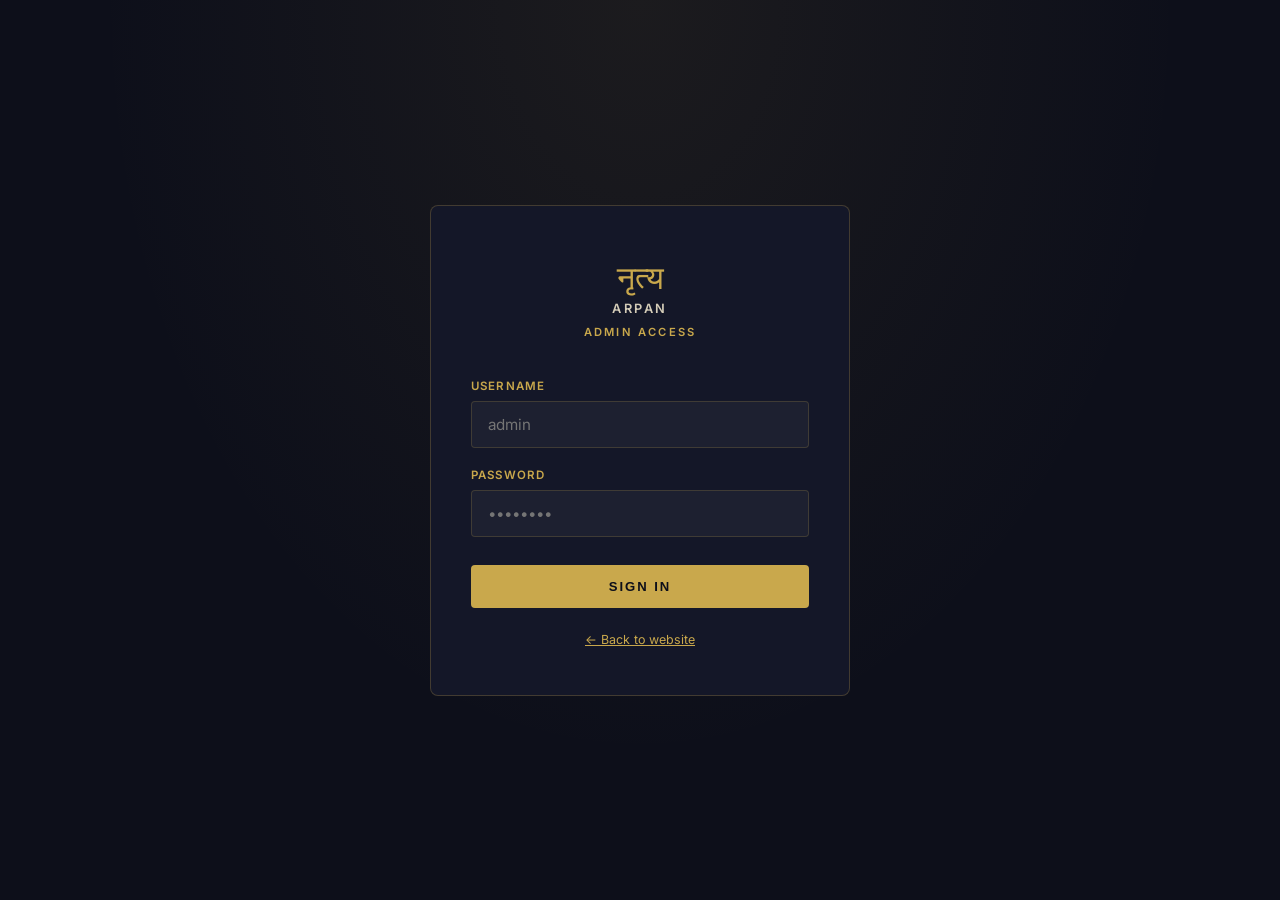
<file: frontend/admin/dashboard.html>
<!DOCTYPE html>
<html lang="en">
<head>
  <meta charset="UTF-8"/>
  <meta name="viewport" content="width=device-width, initial-scale=1.0"/>
  <title>Admin Dashboard – Nrityarpan</title>
  <meta name="robots" content="noindex, nofollow"/>
  <link href="https://fonts.googleapis.com/css2?family=Playfair+Display:wght@600&family=Inter:wght@300;400;500;600;700&display=swap" rel="stylesheet"/>
  <style>
    :root {
      --navy:#0D0F1A; --navy-mid:#141728; --navy-light:#1E2238;
      --gold:#C9A84C; --gold-light:#E2C97A; --ivory:#F5F0E8; --ivory-dim:#D4CCB8;
      --sage:#6B8F71; --rose:#C47A7A; --error:#e07070;
      --sidebar: 240px;
    }
    *, *::before, *::after { box-sizing: border-box; margin: 0; padding: 0; }
    body { font-family: 'Inter', sans-serif; background: var(--navy); color: var(--ivory); display: flex; min-height: 100vh; }
    a { color: inherit; text-decoration: none; }
    img { max-width: 100%; }
    input, select, textarea, button { font-family: 'Inter', sans-serif; }

    /* ── SIDEBAR ── */
    .sidebar {
      width: var(--sidebar);
      background: var(--navy-mid);
      border-right: 1px solid rgba(201,168,76,0.15);
      display: flex;
      flex-direction: column;
      position: fixed;
      top: 0; left: 0;
      height: 100vh;
      z-index: 100;
    }
    .sidebar-logo {
      padding: 28px 24px;
      border-bottom: 1px solid rgba(201,168,76,0.12);
    }
    .sidebar-logo .deva { font-family: 'Playfair Display', serif; color: var(--gold); font-size: 1.4rem; }
    .sidebar-logo .name { font-size: 0.72rem; letter-spacing: 0.15em; text-transform: uppercase; color: var(--ivory-dim); display: block; }
    .sidebar-logo .tag  { font-size: 0.62rem; color: var(--gold); letter-spacing: 0.1em; margin-top: 4px; display: block; }
    .sidebar-nav { flex: 1; padding: 16px 0; overflow-y: auto; }
    .nav-section-label {
      font-size: 0.6rem;
      font-weight: 700;
      letter-spacing: 0.2em;
      text-transform: uppercase;
      color: rgba(201,168,76,0.4);
      padding: 16px 24px 8px;
    }
    .sidebar-nav a {
      display: flex;
      align-items: center;
      gap: 12px;
      padding: 11px 24px;
      font-size: 0.82rem;
      font-weight: 500;
      color: var(--ivory-dim);
      transition: all 0.2s;
      border-left: 3px solid transparent;
    }
    .sidebar-nav a:hover { color: var(--ivory); background: rgba(201,168,76,0.05); }
    .sidebar-nav a.active { color: var(--gold); background: rgba(201,168,76,0.08); border-left-color: var(--gold); }
    .sidebar-nav a .icon { font-size: 1rem; width: 20px; text-align: center; }
    .sidebar-bottom {
      padding: 16px;
      border-top: 1px solid rgba(201,168,76,0.12);
    }
    .btn-logout {
      width: 100%;
      padding: 10px;
      background: transparent;
      border: 1px solid rgba(201,168,76,0.2);
      border-radius: 4px;
      color: var(--ivory-dim);
      font-size: 0.75rem;
      font-weight: 500;
      letter-spacing: 0.08em;
      text-transform: uppercase;
      cursor: pointer;
      transition: all 0.2s;
    }
    .btn-logout:hover { border-color: var(--rose); color: var(--rose); }

    /* ── MAIN ── */
    .main { margin-left: var(--sidebar); flex: 1; display: flex; flex-direction: column; min-height: 100vh; }
    .topbar {
      background: var(--navy-mid);
      border-bottom: 1px solid rgba(201,168,76,0.12);
      padding: 16px 32px;
      display: flex;
      align-items: center;
      justify-content: space-between;
      position: sticky;
      top: 0;
      z-index: 50;
    }
    .topbar-title { font-size: 1.1rem; font-weight: 600; color: var(--ivory); }
    .topbar-actions { display: flex; gap: 12px; align-items: center; }
    .view-site-btn {
      padding: 8px 18px;
      border: 1px solid rgba(201,168,76,0.3);
      border-radius: 4px;
      font-size: 0.75rem;
      font-weight: 600;
      letter-spacing: 0.08em;
      text-transform: uppercase;
      color: var(--gold);
      transition: all 0.2s;
    }
    .view-site-btn:hover { background: rgba(201,168,76,0.1); }
    .content-area { padding: 32px; flex: 1; }

    /* ── PANELS ── */
    .panel { display: none; }
    .panel.active { display: block; }

    /* ── STATS ROW ── */
    .stats-row { display: grid; grid-template-columns: repeat(4, 1fr); gap: 16px; margin-bottom: 32px; }
    .stat-box {
      background: var(--navy-light);
      border: 1px solid rgba(201,168,76,0.15);
      border-radius: 6px;
      padding: 20px;
      transition: border-color 0.2s;
    }
    .stat-box:hover { border-color: var(--gold); }
    .stat-box .s-label { font-size: 0.68rem; font-weight: 600; letter-spacing: 0.12em; text-transform: uppercase; color: var(--gold); margin-bottom: 8px; }
    .stat-box .s-value { font-family: 'Playfair Display', serif; font-size: 1.8rem; color: var(--ivory); }

    /* ── CARD ── */
    .card {
      background: var(--navy-light);
      border: 1px solid rgba(201,168,76,0.15);
      border-radius: 8px;
      margin-bottom: 24px;
      overflow: hidden;
    }
    .card-header {
      padding: 18px 24px;
      border-bottom: 1px solid rgba(201,168,76,0.1);
      display: flex;
      align-items: center;
      justify-content: space-between;
    }
    .card-title { font-size: 0.88rem; font-weight: 600; color: var(--ivory); letter-spacing: 0.04em; }
    .card-body { padding: 24px; }

    /* ── FORMS ── */
    .form-grid { display: grid; grid-template-columns: 1fr 1fr; gap: 16px; }
    .form-full { grid-column: 1 / -1; }
    .fg { display: flex; flex-direction: column; gap: 7px; margin-bottom: 4px; }
    .fg label { font-size: 0.7rem; font-weight: 600; letter-spacing: 0.1em; text-transform: uppercase; color: var(--gold); }
    .fg input, .fg select, .fg textarea {
      background: rgba(255,255,255,0.04);
      border: 1px solid rgba(201,168,76,0.2);
      border-radius: 4px;
      padding: 11px 14px;
      color: var(--ivory);
      font-size: 0.88rem;
      outline: none;
      transition: border-color 0.2s;
      width: 100%;
    }
    .fg input:focus, .fg select:focus, .fg textarea:focus {
      border-color: var(--gold);
      background: rgba(201,168,76,0.04);
    }
    .fg select option { background: var(--navy-mid); }
    .fg textarea { resize: vertical; min-height: 90px; }
    .save-btn {
      padding: 11px 28px;
      background: var(--gold);
      color: var(--navy);
      border: none;
      border-radius: 4px;
      font-size: 0.78rem;
      font-weight: 700;
      letter-spacing: 0.1em;
      text-transform: uppercase;
      cursor: pointer;
      transition: all 0.2s;
    }
    .save-btn:hover { background: var(--gold-light); box-shadow: 0 0 20px rgba(201,168,76,0.3); }
    .save-btn:disabled { opacity: 0.5; cursor: not-allowed; }
    .add-btn {
      padding: 9px 20px;
      border: 1px solid var(--gold);
      background: transparent;
      color: var(--gold);
      border-radius: 4px;
      font-size: 0.75rem;
      font-weight: 600;
      letter-spacing: 0.08em;
      text-transform: uppercase;
      cursor: pointer;
      transition: all 0.2s;
    }
    .add-btn:hover { background: rgba(201,168,76,0.1); }
    .del-btn {
      padding: 6px 14px;
      border: 1px solid rgba(224,112,112,0.4);
      background: transparent;
      color: var(--error);
      border-radius: 4px;
      font-size: 0.7rem;
      font-weight: 600;
      cursor: pointer;
      transition: all 0.2s;
    }
    .del-btn:hover { background: rgba(224,112,112,0.1); }
    .success-toast {
      position: fixed;
      bottom: 32px; right: 32px;
      background: var(--sage);
      color: white;
      padding: 14px 24px;
      border-radius: 6px;
      font-size: 0.85rem;
      font-weight: 600;
      z-index: 9999;
      transform: translateY(80px);
      opacity: 0;
      transition: all 0.3s;
    }
    .success-toast.show { transform: translateY(0); opacity: 1; }

    /* ── UPLOAD ZONE ── */
    .upload-zone {
      border: 2px dashed rgba(201,168,76,0.3);
      border-radius: 8px;
      padding: 40px;
      text-align: center;
      cursor: pointer;
      transition: all 0.2s;
      background: rgba(201,168,76,0.02);
    }
    .upload-zone:hover, .upload-zone.drag-over {
      border-color: var(--gold);
      background: rgba(201,168,76,0.06);
    }
    .upload-zone input[type="file"] { display: none; }
    .upload-zone .upload-icon { font-size: 2.5rem; margin-bottom: 12px; display: block; }
    .upload-zone p { font-size: 0.85rem; color: var(--ivory-dim); }
    .upload-zone span { color: var(--gold); font-weight: 600; }

    /* ── MEDIA GRID ── */
    .media-grid { display: grid; grid-template-columns: repeat(auto-fill, minmax(160px, 1fr)); gap: 12px; margin-top: 20px; }
    .media-thumb {
      position: relative;
      aspect-ratio: 4/3;
      border-radius: 6px;
      overflow: hidden;
      background: var(--navy-mid);
      border: 1px solid rgba(201,168,76,0.15);
    }
    .media-thumb img, .media-thumb video { width: 100%; height: 100%; object-fit: cover; }
    .media-thumb-actions {
      position: absolute;
      bottom: 0; left: 0; right: 0;
      background: rgba(13,15,26,0.85);
      padding: 6px;
      display: flex;
      gap: 4px;
      justify-content: center;
      transform: translateY(100%);
      transition: transform 0.2s;
    }
    .media-thumb:hover .media-thumb-actions { transform: translateY(0); }
    .media-type-badge {
      position: absolute;
      top: 6px; left: 6px;
      background: var(--gold);
      color: var(--navy);
      font-size: 0.55rem;
      font-weight: 700;
      letter-spacing: 0.1em;
      text-transform: uppercase;
      padding: 2px 7px;
      border-radius: 10px;
    }

    /* ── EVENTS TABLE ── */
    .events-table { width: 100%; border-collapse: collapse; }
    .events-table th {
      text-align: left;
      font-size: 0.68rem;
      font-weight: 700;
      letter-spacing: 0.12em;
      text-transform: uppercase;
      color: var(--gold);
      padding: 12px 16px;
      border-bottom: 1px solid rgba(201,168,76,0.15);
    }
    .events-table td {
      padding: 12px 16px;
      font-size: 0.84rem;
      color: var(--ivory-dim);
      border-bottom: 1px solid rgba(255,255,255,0.04);
      vertical-align: middle;
    }
    .events-table tr:hover td { background: rgba(201,168,76,0.03); }
    .badge {
      display: inline-block;
      padding: 3px 10px;
      border-radius: 20px;
      font-size: 0.65rem;
      font-weight: 700;
      letter-spacing: 0.08em;
      text-transform: uppercase;
    }
    .badge-upcoming { background: rgba(107,143,113,0.2); color: var(--sage); border: 1px solid var(--sage); }
    .badge-past { background: rgba(201,168,76,0.1); color: #8A6E2F; border: 1px solid #8A6E2F; }

    /* ── ENQUIRIES TABLE ── */
    .enquiries-table { width: 100%; border-collapse: collapse; }
    .enquiries-table th {
      font-size: 0.68rem; font-weight: 700; letter-spacing: 0.1em;
      text-transform: uppercase; color: var(--gold);
      padding: 12px 16px; border-bottom: 1px solid rgba(201,168,76,0.15); text-align: left;
    }
    .enquiries-table td {
      padding: 12px 16px; font-size: 0.82rem; color: var(--ivory-dim);
      border-bottom: 1px solid rgba(255,255,255,0.04); vertical-align: top;
    }
    .enquiries-table tr:hover td { background: rgba(201,168,76,0.03); color: var(--ivory); }
    .new-badge {
      display: inline-block; background: var(--gold); color: var(--navy);
      font-size: 0.55rem; font-weight: 700; padding: 2px 8px; border-radius: 10px; letter-spacing: 0.08em;
    }
  </style>
</head>
<body>

<!-- ═══ SIDEBAR ═══ -->
<aside class="sidebar">
  <div class="sidebar-logo">
    <span class="deva">नृत्य</span>
    <span class="name">Arpan</span>
    <span class="tag">Admin Dashboard</span>
  </div>
  <nav class="sidebar-nav">
    <div class="nav-section-label">Overview</div>
    <a href="javascript:void(0)" data-panel="overview"><span class="icon">📊</span> Overview</a>
    <div class="nav-section-label">Content</div>
    <a href="javascript:void(0)" data-panel="about"><span class="icon">👤</span> About & Guru</a>
    <a href="javascript:void(0)" data-panel="classes"><span class="icon">🎭</span> Dance Classes</a>
    <a href="javascript:void(0)" data-panel="gallery"><span class="icon">🖼️</span> Gallery</a>
    <a href="javascript:void(0)" data-panel="events"><span class="icon">📅</span> Events</a>
    <a href="javascript:void(0)" data-panel="hero"><span class="icon">🏠</span> Hero Banners</a>
    <div class="nav-section-label">Settings</div>
    <a href="javascript:void(0)" data-panel="contact"><span class="icon">📞</span> Contact Info</a>
    <a href="javascript:void(0)" data-panel="enquiries"><span class="icon">✉️</span> Enquiries</a>
  </nav>
  <div class="sidebar-bottom">
    <button class="btn-logout" id="logoutBtn">Sign Out</button>
  </div>
</aside>

<!-- ═══ MAIN ═══ -->
<div class="main">
  <div class="topbar">
    <span class="topbar-title" id="topbarTitle">Overview</span>
    <div class="topbar-actions">
      <a href="../index.html" target="_blank" class="view-site-btn">View Website ↗</a>
    </div>
  </div>

  <div class="content-area">

    <!-- ── OVERVIEW ── -->
    <div class="panel" id="panel-overview">
      <div class="stats-row">
        <div class="stat-box">
          <div class="s-label">Total Enquiries</div>
          <div class="s-value" id="totalEnquiries">0</div>
        </div>
        <div class="stat-box">
          <div class="s-label">Gallery Items</div>
          <div class="s-value" id="totalMedia">0</div>
        </div>
        <div class="stat-box">
          <div class="s-label">Upcoming Events</div>
          <div class="s-value" id="totalEvents">0</div>
        </div>
        <div class="stat-box">
          <div class="s-label">Dance Classes</div>
          <div class="s-value" id="totalClasses">3</div>
        </div>
      </div>
      <div class="card">
        <div class="card-header"><span class="card-title">Recent Enquiries</span></div>
        <div class="card-body">
          <table class="enquiries-table" id="recentEnquiriesTable">
            <thead>
              <tr><th>Name</th><th>Email</th><th>Dance Form</th><th>Date</th></tr>
            </thead>
            <tbody id="recentEnquiriesTbody">
              <tr><td colspan="4" style="text-align:center;color:rgba(212,204,184,0.4);padding:32px;">No enquiries yet.</td></tr>
            </tbody>
          </table>
        </div>
      </div>
    </div>

    <!-- ── ABOUT ── -->
    <div class="panel" id="panel-about">
      <div class="card">
        <div class="card-header"><span class="card-title">About & Guru Section</span></div>
        <div class="card-body">
          <div class="form-grid">
            <div class="fg form-full">
              <label>Section Title</label>
              <input type="text" id="aboutTitle" placeholder="A Legacy of Grace & Devotion"/>
            </div>
            <div class="fg form-full">
              <label>Body Text (HTML allowed)</label>
              <textarea id="aboutBody" rows="5" placeholder="Write about the institute..."></textarea>
            </div>
            <div class="fg form-full">
              <label>Inspirational Quote</label>
              <input type="text" id="aboutQuote" placeholder="Let your life lightly dance..."/>
            </div>
            <div class="fg">
              <label>Years of Legacy</label>
              <input type="text" id="statYears" placeholder="19+"/>
            </div>
            <div class="fg">
              <label>Students Trained</label>
              <input type="text" id="statStudents" placeholder="500+"/>
            </div>
            <div class="fg">
              <label>Performances</label>
              <input type="text" id="statPerfs" placeholder="100+"/>
            </div>
            <div class="fg form-full">
              <label>Guru Photo</label>
              <input type="file" id="guruPhoto" accept="image/*"/>
              <small style="color:var(--ivory-dim);font-size:0.75rem;margin-top:4px;">Recommended: 600×750px, JPG/WebP</small>
            </div>
          </div>
          <div style="margin-top:20px;">
            <button type="button" class="save-btn" onclick="saveSection('about')">Save Changes</button>
          </div>
        </div>
      </div>
    </div>

    <!-- ── CLASSES ── -->
    <div class="panel" id="panel-classes">
      <div class="card">
        <div class="card-header">
          <span class="card-title">Dance Classes</span>
          <button type="button" class="add-btn" onclick="addClassRow()">+ Add Class</button>
        </div>
        <div class="card-body" id="classesEditor">
          <!-- Rendered by JS -->
        </div>
        <div style="padding:0 24px 24px;">
          <button type="button" class="save-btn" onclick="saveSection('classes')">Save All Classes</button>
        </div>
      </div>
    </div>

    <!-- ── GALLERY ── -->
    <div class="panel" id="panel-gallery">
      <div class="card">
        <div class="card-header"><span class="card-title">Upload Photos & Videos</span></div>
        <div class="card-body">
          <div class="upload-zone" id="uploadZone">
            <input type="file" id="mediaUpload" accept="image/*,video/*" multiple/>
            <span class="upload-icon">📁</span>
            <p>Drag &amp; drop photos or videos here, or <span>click to browse</span></p>
            <p style="margin-top:8px;font-size:0.75rem;color:rgba(212,204,184,0.4);">Supports JPG, PNG, WebP, MP4 · Max 50MB per file</p>
          </div>
          <div id="uploadProgress" style="margin-top:16px;display:none;">
            <div style="background:rgba(255,255,255,0.08);border-radius:4px;overflow:hidden;">
              <div id="progressBar" style="height:4px;background:var(--gold);width:0%;transition:width 0.3s;"></div>
            </div>
            <p id="progressText" style="font-size:0.78rem;color:var(--ivory-dim);margin-top:8px;"></p>
          </div>
          <div class="media-grid" id="mediaGrid">
            <!-- Rendered by JS -->
          </div>
        </div>
      </div>
    </div>

    <!-- ── EVENTS ── -->
    <div class="panel" id="panel-events">
      <div class="card">
        <div class="card-header">
          <span class="card-title">Events & Performances</span>
          <button type="button" class="add-btn" onclick="showEventForm()">+ Add Event</button>
        </div>
        <div class="card-body" id="eventFormContainer" style="display:none;border-bottom:1px solid rgba(201,168,76,0.1);margin-bottom:24px;padding-bottom:24px;">
          <div class="form-grid">
            <div class="fg"><label>Event Title</label><input type="text" id="evTitle" placeholder="Dance Festival 2025"/></div>
            <div class="fg"><label>Location</label><input type="text" id="evLocation" placeholder="Rabindra Bhawan, Kolkata"/></div>
            <div class="fg"><label>Date</label><input type="date" id="evDate"/></div>
            <div class="fg"><label>Status</label>
              <select id="evStatus"><option value="upcoming">Upcoming</option><option value="past">Past</option></select>
            </div>
            <div class="fg form-full"><label>Description</label><textarea id="evDesc" rows="3"></textarea></div>
          </div>
          <div style="display:flex;gap:12px;margin-top:12px;">
            <button type="button" class="save-btn" onclick="saveEvent()">Add Event</button>
            <button type="button" class="del-btn" onclick="hideEventForm()">Cancel</button>
          </div>
        </div>
        <div class="card-body" style="padding-top:0;">
          <table class="events-table">
            <thead><tr><th>Title</th><th>Date</th><th>Location</th><th>Status</th><th>Action</th></tr></thead>
            <tbody id="eventsTableBody">
              <tr><td colspan="5" style="text-align:center;color:rgba(212,204,184,0.4);padding:32px;">No events yet.</td></tr>
            </tbody>
          </table>
        </div>
      </div>
    </div>

    <!-- ── HERO BANNERS ── -->
    <div class="panel" id="panel-hero">
      <div class="card">
        <div class="card-header"><span class="card-title">Hero Banner Images</span></div>
        <div class="card-body">
          <p style="font-size:0.84rem;color:var(--ivory-dim);margin-bottom:20px;">Upload full-screen hero images. Recommended: 1920×1080px, JPG/WebP. Max 5 images.</p>
          <div class="upload-zone" id="heroUploadZone">
            <input type="file" id="heroUpload" accept="image/*" multiple/>
            <span class="upload-icon">🖼️</span>
            <p>Click to upload hero banner images</p>
          </div>
          <div class="media-grid" id="heroGrid" style="margin-top:20px;"></div>
        </div>
      </div>
    </div>

    <!-- ── CONTACT INFO ── -->
    <div class="panel" id="panel-contact">
      <div class="card">
        <div class="card-header"><span class="card-title">Contact Information</span></div>
        <div class="card-body">
          <div class="form-grid">
            <div class="fg form-full"><label>Address</label><input type="text" id="ciAddress" placeholder="Durgapur, West Bengal – 713201"/></div>
            <div class="fg"><label>Phone</label><input type="tel" id="ciPhone" placeholder="+91-XXXXXXXXXX"/></div>
            <div class="fg"><label>Email</label><input type="email" id="ciEmail" placeholder="info@yourdomain.com"/></div>
            <div class="fg form-full"><label>Class Hours</label><input type="text" id="ciHours" placeholder="Mon–Sat: 4:00 PM – 8:00 PM"/></div>
            <div class="fg"><label>Facebook URL</label><input type="url" id="ciFB" placeholder="https://facebook.com/..."/></div>
            <div class="fg"><label>Instagram URL</label><input type="url" id="ciIG" placeholder="https://instagram.com/..."/></div>
            <div class="fg form-full"><label>YouTube URL</label><input type="url" id="ciYT" placeholder="https://youtube.com/@..."/></div>
          </div>
          <div style="margin-top:20px;">
            <button type="button" class="save-btn" onclick="saveSection('contact')">Save Contact Info</button>
          </div>
        </div>
      </div>
    </div>

    <!-- ── ENQUIRIES ── -->
    <div class="panel" id="panel-enquiries">
      <div class="card">
        <div class="card-header">
          <span class="card-title">All Enquiries</span>
          <button type="button" class="add-btn" onclick="exportEnquiries()">Export CSV</button>
        </div>
        <div class="card-body">
          <table class="enquiries-table">
            <thead><tr><th>Name</th><th>Email</th><th>Phone</th><th>Dance Form</th><th>Message</th><th>Date</th></tr></thead>
            <tbody id="allEnquiriesTbody">
              <tr><td colspan="6" style="text-align:center;color:rgba(212,204,184,0.4);padding:32px;">No enquiries yet.</td></tr>
            </tbody>
          </table>
        </div>
      </div>
    </div>

  </div><!-- /content-area -->
</div><!-- /main -->

<!-- Toast -->
<div class="success-toast" id="toast"></div>

<script>
//const API_BASE = 'http://localhost:8000/api';
const API_BASE = 'https://danceacademy-pfkt.onrender.com/api';
let currentPanel = 'overview';

/* ── AUTH ── */
const token = localStorage.getItem('admin_token');
if (!token) window.location.href = 'login.html';

function authHeaders() {
  return { 'Content-Type': 'application/json', 'Authorization': `Bearer ${token}` };
}

function switchPanel(panelId) {
  currentPanel = panelId;
  document.querySelectorAll('.panel').forEach(p => p.classList.remove('active'));
  document.getElementById(`panel-${panelId}`).classList.add('active');
  document.querySelectorAll('.sidebar-nav a[data-panel]').forEach(l => {
    l.classList.toggle('active', l.dataset.panel === panelId);
  });
  const label = {'overview':'Overview','about':'About & Guru','classes':'Dance Classes',
    'gallery':'Gallery','events':'Events','hero':'Hero Banners','contact':'Contact Info','enquiries':'Enquiries'};
  document.getElementById('topbarTitle').textContent = label[panelId] || panelId;
  if (panelId === 'gallery') loadGallery();
  if (panelId === 'events') loadEvents();
  if (panelId === 'enquiries') loadEnquiries();
  if (panelId === 'overview') loadOverview();
  if (panelId === 'about') loadAbout();
  if (panelId === 'contact') loadContact();
  if (panelId === 'hero') loadHero();
  if (panelId === 'classes') loadClasses();
}

/* ── NAVIGATION ── */
const navLinks = document.querySelectorAll('.sidebar-nav a[data-panel]');
navLinks.forEach(link => {
  link.addEventListener('click', (e) => {
    e.preventDefault();
    e.stopPropagation();
    switchPanel(link.dataset.panel);
  });
});

document.getElementById('logoutBtn').addEventListener('click', () => {
  localStorage.removeItem('admin_token');
  window.location.href = 'login.html';
});

/* ── TOAST ── */
function showToast(msg, isError = false) {
  const t = document.getElementById('toast');
  t.textContent = msg;
  t.style.background = isError ? '#e07070' : '#6B8F71';
  t.classList.add('show');
  setTimeout(() => t.classList.remove('show'), 3000);
}

/* ── GENERIC SAVE ── */
async function saveSection(section) {
  if (section === 'classes') { await saveSection_classes(); return; }
  let payload = {};
  if (section === 'about') {
    payload = {
      title: document.getElementById('aboutTitle').value,
      body:  document.getElementById('aboutBody').value,
      quote: document.getElementById('aboutQuote').value,
      years: document.getElementById('statYears').value,
      students: document.getElementById('statStudents').value,
      perfs: document.getElementById('statPerfs').value,
    };
    // Handle guru photo upload if selected
    const photoFile = document.getElementById('guruPhoto').files[0];
    if (photoFile) {
      const url = await uploadFile(photoFile);
      if (url) payload.image = url;
    }
  } else if (section === 'contact') {
    payload = {
      address:   document.getElementById('ciAddress').value,
      phone:     document.getElementById('ciPhone').value,
      email:     document.getElementById('ciEmail').value,
      hours:     document.getElementById('ciHours').value,
      facebook:  document.getElementById('ciFB').value,
      instagram: document.getElementById('ciIG').value,
      youtube:   document.getElementById('ciYT').value,
    };
  }
  try {
    const res = await fetch(`${API_BASE}/admin/content/${section}`, {
      method: 'POST', headers: authHeaders(), body: JSON.stringify(payload),
    });
    if (res.ok) showToast('✓ Saved successfully');
    else showToast('Error saving. Try again.', true);
  } catch {
    showToast('✓ Saved (offline mode)', false);
  }
}

/* ── ABOUT ── */
async function loadAbout() {
  try {
    const res = await fetch(`${API_BASE}/content`);
    if (!res.ok) return;
    const data = await res.json();
    if (data.about) {
      document.getElementById('aboutTitle').value  = data.about.title || '';
      document.getElementById('aboutBody').value   = data.about.body || '';
      document.getElementById('aboutQuote').value  = data.about.quote || '';
      document.getElementById('statYears').value   = data.about.years || '';
      document.getElementById('statStudents').value= data.about.students || '';
      document.getElementById('statPerfs').value   = data.about.perfs || '';
    }
  } catch {}
}

/* ── CLASSES ── */
let classesData = [
  { name:'Bharatanatyam', description:'One of India\'s oldest classical dance forms...', tags:'All Ages,Beginner to Advanced', image:'' },
  { name:'Kuchipudi',     description:'A vibrant dance-drama tradition from Andhra Pradesh...', tags:'Ages 6+,All Levels', image:'' },
  { name:'Mohiniyattam',  description:'Kerala\'s lyrical and feminine classical dance...', tags:'Ages 8+,Intermediate+', image:'' },
];

async function loadClasses() {
  try {
    const res = await fetch(`${API_BASE}/content`);
    if (res.ok) {
      const data = await res.json();
      if (data.classes && data.classes.length > 0) {
        classesData = data.classes.map(c => ({
          name: c.name,
          description: c.description,
          image: c.image || '',
          tags: Array.isArray(c.tags) ? c.tags.join(', ') : (c.tags || '')
        }));
      }
    }
  } catch {}
  renderClasses();
}

function renderClasses() {
  const editor = document.getElementById('classesEditor');
  editor.innerHTML = classesData.map((c, i) => `
    <div class="card" style="margin-bottom:16px;border-color:rgba(201,168,76,0.1);">
      <div class="card-header">
        <span class="card-title">Class ${i+1}: ${c.name || 'New Class'}</span>
        <button type="button" class="del-btn cls-del-btn" data-i="${i}">Remove</button>
      </div>
      <div class="card-body">
        <div class="form-grid">
          <div class="fg"><label>Class Name</label>
            <input type="text" id="cls_name_${i}" value="${c.name}"/>
          </div>
          <div class="fg"><label>Tags (comma-separated)</label>
            <input type="text" id="cls_tags_${i}" value="${c.tags}"/>
          </div>
          <div class="fg form-full"><label>Description</label>
            <textarea rows="3" id="cls_desc_${i}">${c.description}</textarea>
          </div>
          <div class="fg form-full">
            <label>Class Image</label>
            <input type="file" accept="image/*" id="cls_img_${i}"/>
            ${c.image ? `<img src="${c.image}" style="margin-top:8px;height:80px;border-radius:4px;object-fit:cover;display:block;"/>` : ''}
            <button type="button" class="add-btn cls-upload-btn" data-i="${i}" style="margin-top:8px;">Upload Image</button>
            <span id="cls_status_${i}" style="font-size:0.75rem;color:var(--gold);margin-top:4px;display:block;"></span>
          </div>
        </div>
      </div>
    </div>
  `).join('');

  // Bind delete buttons
  editor.querySelectorAll('.cls-del-btn').forEach(btn => {
    btn.addEventListener('click', function(e) {
      e.preventDefault(); e.stopPropagation();
      if (!confirm('Remove this class?')) return;
      syncDOM(); classesData.splice(+this.dataset.i, 1); renderClasses();
    });
  });

  // Bind upload buttons
  editor.querySelectorAll('.cls-upload-btn').forEach(btn => {
    btn.addEventListener('click', async function(e) {
      e.preventDefault(); e.stopPropagation();
      const i = +this.dataset.i;
      syncDOM();
      const input = document.getElementById(`cls_img_${i}`);
      const status = document.getElementById(`cls_status_${i}`);
      if (!input.files[0]) { status.textContent = 'Select an image first'; return; }
      status.textContent = 'Uploading...';
      const url = await uploadFile(input.files[0]);
      if (url) {
        classesData[i].image = url;
        status.textContent = '✓ Uploaded — now click Save All Classes';
        // insert thumbnail
        let img = document.getElementById(`cls_thumb_${i}`);
        if (!img) {
          img = document.createElement('img');
          img.id = `cls_thumb_${i}`;
          img.style.cssText = 'margin-top:8px;height:80px;border-radius:4px;object-fit:cover;display:block;';
          input.after(img);
        }
        img.src = url;
      } else {
        status.textContent = '✗ Upload failed';
      }
    });
  });
}

function syncDOM() {
  classesData.forEach((c, i) => {
    const n = document.getElementById(`cls_name_${i}`);
    const t = document.getElementById(`cls_tags_${i}`);
    const d = document.getElementById(`cls_desc_${i}`);
    if (n) c.name = n.value;
    if (t) c.tags = t.value;
    if (d) c.description = d.value;
  });
}

function addClassRow() {
  syncDOM();
  classesData.push({ name:'', description:'', tags:'', image:'' });
  renderClasses();
}
function deleteClass(i) { /* handled by addEventListener above */ }
async function uploadClassImage(idx) { /* handled by addEventListener above */ }
async function saveSection_classes() {
  syncDOM();
  try {
    const payload = classesData.map(c => ({
      name: c.name, description: c.description, image: c.image,
      tags: typeof c.tags === 'string' ? c.tags.split(',').map(t=>t.trim()) : (c.tags||[])
    }));
    const res = await fetch(`${API_BASE}/admin/content/classes`, {
      method:'POST', headers: authHeaders(), body: JSON.stringify(payload),
    });
    if (res.ok) showToast('✓ Classes saved');
    else showToast('Error saving.', true);
  } catch { showToast('✓ Classes saved (offline mode)'); }
}

/* ── FILE UPLOAD ── */
async function uploadFile(file) {
  const formData = new FormData();
  formData.append('file', file);
  try {
    const res = await fetch(`${API_BASE}/admin/upload`, {
      method: 'POST',
      headers: { 'Authorization': `Bearer ${token}` },
      body: formData,
    });
    const data = await res.json();
    return data.url || null;
  } catch {
    // Dev mode: return a fake URL
    return URL.createObjectURL(file);
  }
}

/* ── GALLERY ── */
let galleryData = [];

async function loadGallery() {
  try {
    const res = await fetch(`${API_BASE}/admin/gallery`, { headers: authHeaders() });
    if (res.ok) { galleryData = await res.json(); renderGallery(); }
  } catch { renderGallery(); }
}

function renderGallery() {
  const grid = document.getElementById('mediaGrid');
  if (galleryData.length === 0) {
    grid.innerHTML = '<p style="color:rgba(212,204,184,0.4);font-size:0.85rem;">No media uploaded yet.</p>';
    return;
  }
  grid.innerHTML = galleryData.map((item, i) => {
    const isVideo = item.type === 'videos';
    return `<div class="media-thumb">
      ${isVideo
        ? `<video src="${item.url}" muted></video>`
        : `<img src="${item.url}" alt="${item.caption||''}" loading="lazy"/>`}
      <div class="media-type-badge">${isVideo ? 'Video' : 'Photo'}</div>
      <div class="media-thumb-actions">
        <button type="button" class="del-btn" style="font-size:0.65rem;padding:4px 10px;" onclick="deleteMedia(${i})">Delete</button>
      </div>
    </div>`;
  }).join('');
}

async function deleteMedia(i) {
  if (!confirm('Delete this media item?')) return;
  const item = galleryData[i];
  try {
    await fetch(`${API_BASE}/admin/gallery/${item.id}`, { method:'DELETE', headers: authHeaders() });
  } catch {}
  galleryData.splice(i, 1);
  renderGallery();
  showToast('Deleted');
}

// Upload zone
const uploadZone = document.getElementById('uploadZone');
const mediaUpload = document.getElementById('mediaUpload');
uploadZone.addEventListener('click', (e) => { e.stopPropagation(); mediaUpload.click(); });
uploadZone.addEventListener('dragover', e => { e.preventDefault(); uploadZone.classList.add('drag-over'); });
uploadZone.addEventListener('dragleave', () => uploadZone.classList.remove('drag-over'));
uploadZone.addEventListener('drop', e => {
  e.preventDefault(); uploadZone.classList.remove('drag-over');
  handleMediaFiles(Array.from(e.dataTransfer.files));
});
mediaUpload.addEventListener('change', () => handleMediaFiles(Array.from(mediaUpload.files)));

async function handleMediaFiles(files) {
  const prog = document.getElementById('uploadProgress');
  const bar  = document.getElementById('progressBar');
  const txt  = document.getElementById('progressText');
  prog.style.display = 'block';
  for (let i = 0; i < files.length; i++) {
    const file = files[i];
    txt.textContent = `Uploading ${file.name}... (${i+1}/${files.length})`;
    bar.style.width = `${((i+0.5)/files.length)*100}%`;
    const isVideo = file.type.startsWith('video/');
    try {
      const formData = new FormData();
      formData.append('file', file);
      formData.append('type', isVideo ? 'videos' : 'photos');
      const res = await fetch(`${API_BASE}/admin/gallery/upload`, {
        method:'POST', headers: { 'Authorization': `Bearer ${token}` }, body: formData,
      });
      if (res.ok) {
        const d = await res.json();
        galleryData.push({ id: d.id, url: d.url, type: isVideo ? 'videos' : 'photos', caption:'' });
      }
    } catch {
      // Dev: use object URL
      galleryData.push({ id: Date.now(), url: URL.createObjectURL(file), type: isVideo ? 'videos' : 'photos', caption: file.name });
    }
    bar.style.width = `${((i+1)/files.length)*100}%`;
  }
  txt.textContent = `✓ Uploaded ${files.length} file(s)`;
  renderGallery();
  setTimeout(() => { prog.style.display = 'none'; bar.style.width = '0%'; }, 2000);
}

/* ── HERO BANNERS ── */
const heroUploadZone = document.getElementById('heroUploadZone');
const heroUpload     = document.getElementById('heroUpload');
let heroData = [];

heroUploadZone.addEventListener('click', (e) => { e.stopPropagation(); heroUpload.click(); });
heroUpload.addEventListener('change', async (e) => {
  e.stopPropagation();
  const files = Array.from(heroUpload.files);
  if (!files.length) return;
  for (const file of files) {
    const formData = new FormData();
    formData.append('file', file);
    try {
      const res = await fetch(`${API_BASE}/admin/hero/upload`, {
        method: 'POST',
        headers: { 'Authorization': `Bearer ${token}` },
        body: formData,
      });
      if (res.ok) {
        const d = await res.json();
        heroData.push({ url: d.url, id: Date.now() });
      }
    } catch {
      heroData.push({ url: URL.createObjectURL(file), id: Date.now() });
    }
  }
  renderHero();
  showToast('✓ Hero images saved');
});

async function loadHero() {
  try {
    const res = await fetch(`${API_BASE}/content`);
    if (res.ok) {
      const data = await res.json();
      if (data.heroImages && data.heroImages.length > 0) {
        heroData = data.heroImages.map(h => ({ url: h.url, id: h.id }));
      }
    }
  } catch {}
  renderHero();
}
function renderHero() {
  document.getElementById('heroGrid').innerHTML = heroData.map((h, i) => `
    <div class="media-thumb">
      <img src="${h.url}" alt="Hero ${i+1}"/>
      <div class="media-thumb-actions">
        <button type="button" class="del-btn" style="font-size:0.65rem;padding:4px 10px;" onclick="deleteHero(${i})">Delete</button>
      </div>
    </div>
  `).join('');
}
async function deleteHero(i) {
  if (!confirm('Delete this hero image?')) return;
  const id = heroData[i].id;
  try {
    await fetch(`${API_BASE}/admin/hero/${id}`, { method: 'DELETE', headers: authHeaders() });
  } catch {}
  heroData.splice(i, 1);
  renderHero();
  showToast('Hero image deleted');
}

/* ── EVENTS ── */
let eventsData = [];

async function loadEvents() {
  try {
    const res = await fetch(`${API_BASE}/admin/events`, { headers: authHeaders() });
    if (res.ok) eventsData = await res.json();
  } catch {}
  renderEventsTable();
}

function renderEventsTable() {
  const tbody = document.getElementById('eventsTableBody');
  if (eventsData.length === 0) {
    tbody.innerHTML = '<tr><td colspan="5" style="text-align:center;color:rgba(212,204,184,0.4);padding:32px;">No events yet.</td></tr>';
    return;
  }
  tbody.innerHTML = eventsData.map((ev, i) => `
    <tr>
      <td style="color:var(--ivory);font-weight:500;">${ev.title}</td>
      <td>${ev.date}</td>
      <td>${ev.location}</td>
      <td><span class="badge badge-${ev.status}">${ev.status}</span></td>
      <td><button type="button" class="del-btn" onclick="deleteEvent(${i})">Delete</button></td>
    </tr>
  `).join('');
}

function showEventForm() { document.getElementById('eventFormContainer').style.display = 'block'; }
function hideEventForm() { document.getElementById('eventFormContainer').style.display = 'none'; }

async function saveEvent() {
  const d = new Date(document.getElementById('evDate').value);
  const ev = {
    title:    document.getElementById('evTitle').value,
    location: document.getElementById('evLocation').value,
    date:     document.getElementById('evDate').value,
    day:      d.getDate().toString().padStart(2,'0'),
    month:    d.toLocaleString('en',{month:'short'}),
    description: document.getElementById('evDesc').value,
    status:   document.getElementById('evStatus').value,
  };
  try {
    const res = await fetch(`${API_BASE}/admin/events`, {
      method:'POST', headers: authHeaders(), body: JSON.stringify(ev),
    });
    if (res.ok) { const saved = await res.json(); eventsData.push(saved); }
    else eventsData.push({...ev, id: Date.now()});
  } catch { eventsData.push({...ev, id: Date.now()}); }
  renderEventsTable();
  hideEventForm();
  showToast('✓ Event added');
}

async function deleteEvent(i) {
  if (!confirm('Delete this event?')) return;
  const id = eventsData[i].id;
  try { await fetch(`${API_BASE}/admin/events/${id}`, { method:'DELETE', headers: authHeaders() }); } catch {}
  eventsData.splice(i, 1);
  renderEventsTable();
  showToast('Event deleted');
}

/* ── ENQUIRIES ── */
let enquiriesData = [];

async function loadEnquiries() {
  try {
    const res = await fetch(`${API_BASE}/admin/enquiries`, { headers: authHeaders() });
    if (res.ok) enquiriesData = await res.json();
  } catch {}
  renderEnquiries();
}

function renderEnquiries() {
  const tbody = document.getElementById('allEnquiriesTbody');
  if (enquiriesData.length === 0) {
    tbody.innerHTML = '<tr><td colspan="6" style="text-align:center;color:rgba(212,204,184,0.4);padding:32px;">No enquiries yet.</td></tr>';
    return;
  }
  tbody.innerHTML = enquiriesData.map(e => `
    <tr>
      <td style="color:var(--ivory);font-weight:500;">${e.first_name||''} ${e.last_name||''} ${!e.is_read ? '<span class="new-badge">NEW</span>' : ''}</td>
      <td>${e.email||'—'}</td>
      <td>${e.phone||'—'}</td>
      <td>${e.dance_form||'—'}</td>
      <td style="max-width:200px;overflow:hidden;text-overflow:ellipsis;white-space:nowrap;">${e.message||'—'}</td>
      <td>${e.created_at ? new Date(e.created_at).toLocaleDateString() : '—'}</td>
    </tr>
  `).join('');
}

function exportEnquiries() {
  if (!enquiriesData.length) return showToast('No enquiries to export', true);
  const headers = ['First Name','Last Name','Email','Phone','Dance Form','Message','Date'];
  const rows = enquiriesData.map(e => [e.firstName,e.lastName,e.email,e.phone,e.danceForm,e.message,e.createdAt]);
  const csv = [headers, ...rows].map(r => r.map(c => `"${(c||'').toString().replace(/"/g,'""')}"`).join(',')).join('\n');
  const a = document.createElement('a');
  a.href = 'data:text/csv;charset=utf-8,' + encodeURIComponent(csv);
  a.download = `enquiries_${new Date().toISOString().slice(0,10)}.csv`;
  a.click();
}

/* ── CONTACT LOAD ── */
async function loadContact() {
  try {
    const res = await fetch(`${API_BASE}/content`);
    if (!res.ok) return;
    const data = await res.json();
    if (data.contact) {
      document.getElementById('ciAddress').value = data.contact.address||'';
      document.getElementById('ciPhone').value   = data.contact.phone||'';
      document.getElementById('ciEmail').value   = data.contact.email||'';
      document.getElementById('ciHours').value   = data.contact.hours||'';
      document.getElementById('ciFB').value      = data.contact.facebook||'';
      document.getElementById('ciIG').value      = data.contact.instagram||'';
      document.getElementById('ciYT').value      = data.contact.youtube||'';
    }
  } catch {}
}

/* ── OVERVIEW ── */
async function loadOverview() {
  try {
    const res = await fetch(`${API_BASE}/admin/stats`, { headers: authHeaders() });
    if (res.ok) {
      const data = await res.json();
      document.getElementById('totalEnquiries').textContent = data.enquiries||0;
      document.getElementById('totalMedia').textContent     = data.gallery||0;
      document.getElementById('totalEvents').textContent    = data.events||0;
      document.getElementById('totalClasses').textContent   = data.classes||3;
      if (data.recentEnquiries?.length) {
        document.getElementById('recentEnquiriesTbody').innerHTML = data.recentEnquiries.map(e => `
          <tr>
            <td style="color:var(--ivory)">${e.first_name||''} ${e.last_name||''}</td>
            <td>${e.email||'—'}</td>
            <td>${e.dance_form||'—'}</td>
            <td>${e.created_at ? new Date(e.created_at).toLocaleDateString() : '—'}</td>
          </tr>
        `).join('');
      }
    }
  } catch {}
}

document.addEventListener('DOMContentLoaded', () => switchPanel('overview'));
</script>
</body>
</html>
</file>
